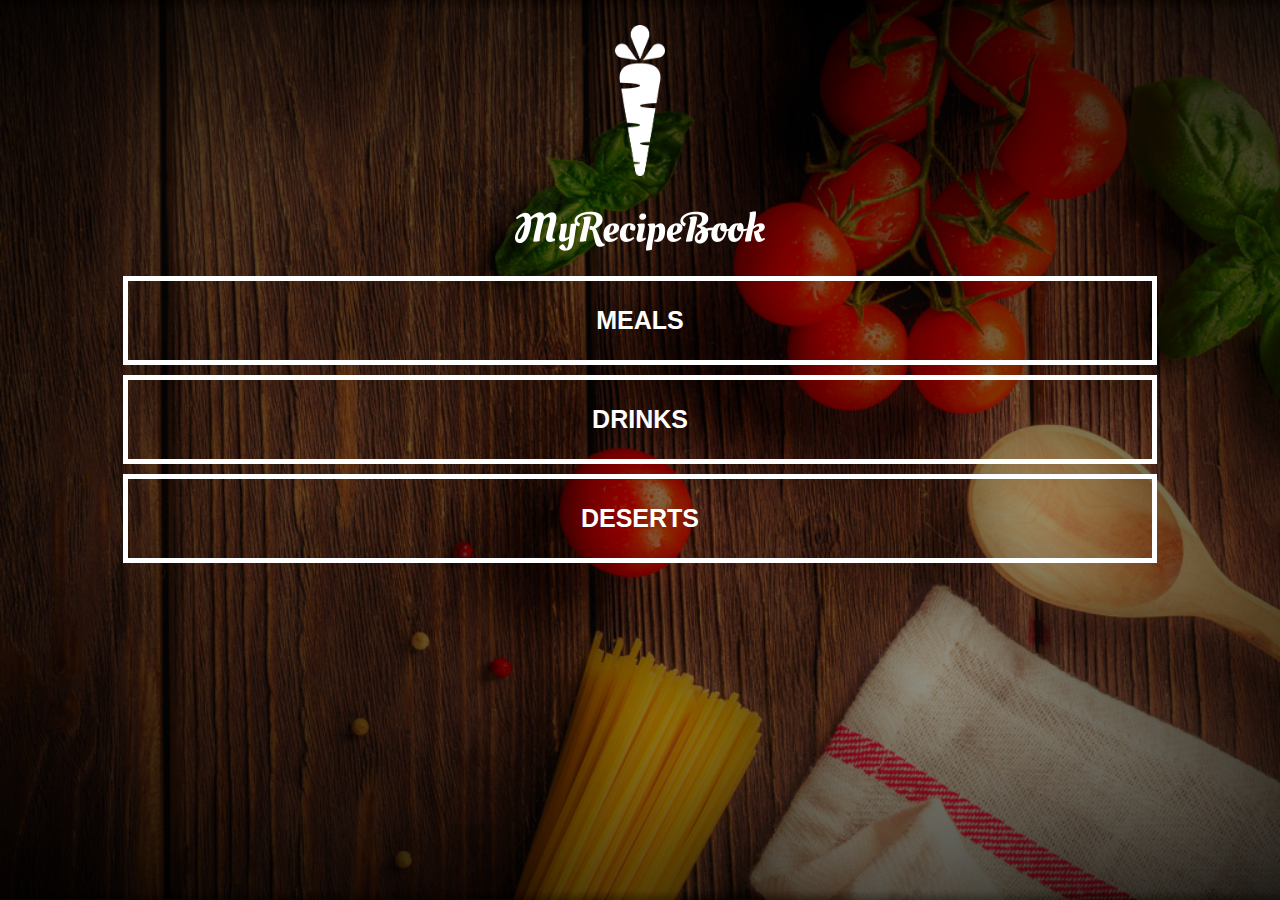
<file: index.html>
<!DOCTYPE html>
<html>
    <head>
        <title>
        My Recipe Book
        </title>
        <link rel="stylesheet" href="style.css">
    </head>
    <body class="body-home">
        
        <img src="images/logo-img.png" id="home-logo-img">
        <img src="images/logo-text.png" id="home-logo-text">

        <div id="home">
        <div class="home-menu">
        <a href="meals.html" class="home-menu-item">
        <p>Meals</p>    
        </a>
        
        <a href="drinks.html" class="home-menu-item">
        <p>Drinks</p>    
        </a>
            
        <a href="deserts.html" class="home-menu-item">
        <p>Deserts</p>    
        </a>
            
        </div>
        </div>
    </body>
</html>
</file>
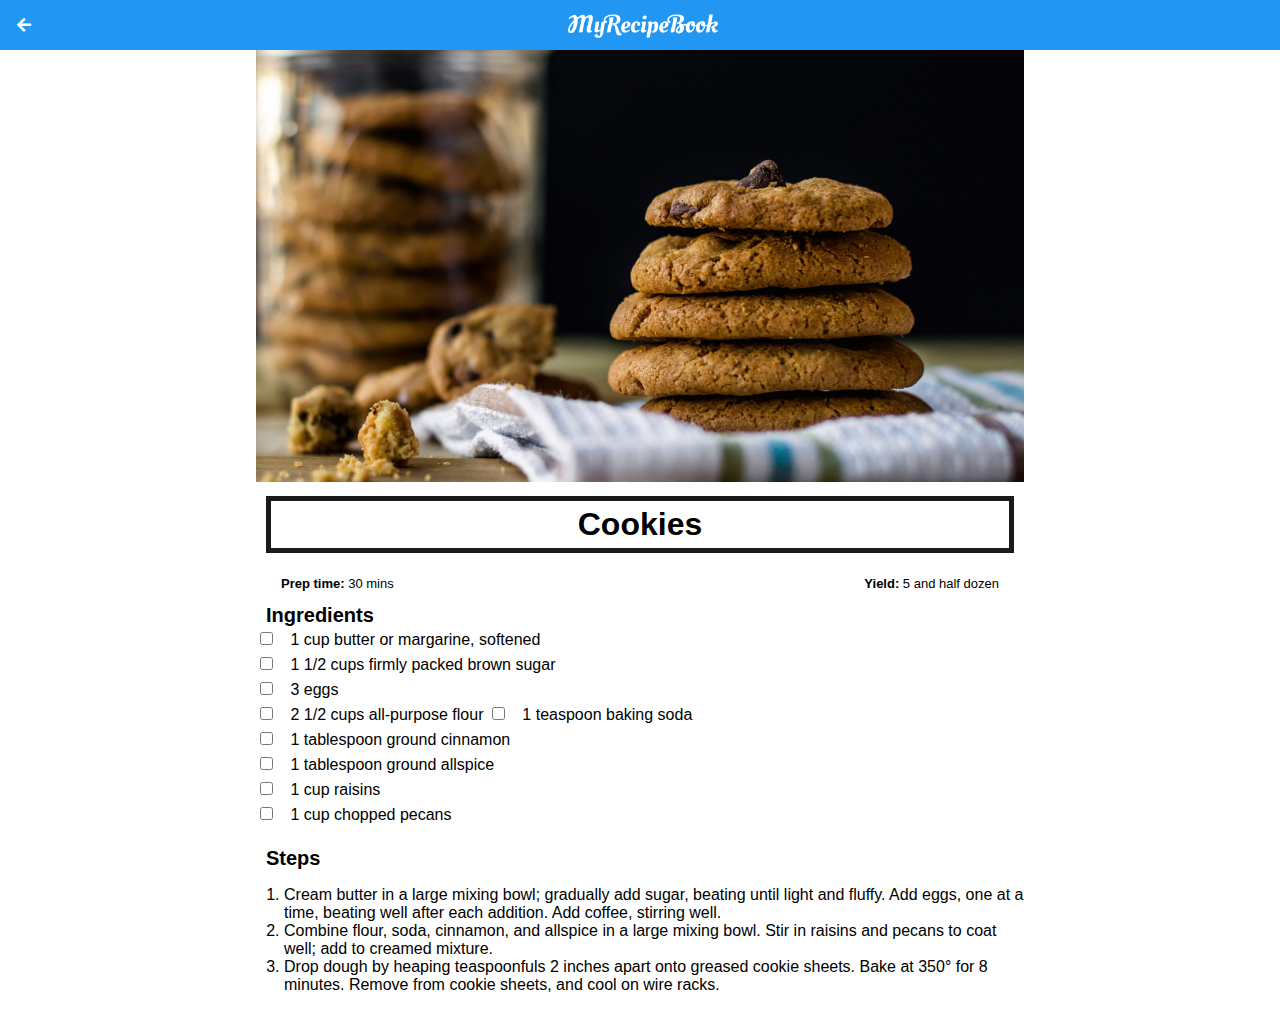
<file: cookies.html>
<!DOCTYPE html>
<html>
    <head>
        <title>
        My Recipe Book | Deserts | Cookies
        </title>
        <link rel="stylesheet" href="style.css">
        <link rel="stylesheet" href="fontAwesome/css/all.css">
    </head>
    <body class="body-recipes">
        
        <div class="header">
            <a href="meals.html">
                <i class="fas fa-arrow-left"></i>
            </a>
            <img src="images/logo-text.png">
        </div>
        
        <div id="recipe">
               <div class="recipe-details">
                    <img src="images/cookies.png">
                   
                   <h1> Cookies</h1>
                   
                   <div class="recipe-details-info">
                   <p><b>Prep time:</b> 30 mins</p>
                       <p style="float: right"><b>Yield:</b> 5 and half dozen</p>
                   </div>
                   
                   <div class="recipe-details-ingredients">
                    <h2>Ingredients</h2>
                       
                    <input id="check-01" type="checkbox">
                       <label for="check-01">1 cup butter or margarine, softened
                       </label>
                       <br>
                    <input id="check-02" type="checkbox">
                       <label for="check-02">1 1/2 cups firmly packed brown sugar
                       </label>
                       <br>
                    <input id="check-03" type="checkbox">
                       <label for="check-03">3 eggs
                       </label>
                       <br>
                    <input id="check-04" type="checkbox">
                       <label for="check-04">2 1/2 cups all-purpose flour


                       </label>
                       <input id="check-05" type="checkbox">
                       <label for="check-05">1 teaspoon baking soda
                       </label>
                       <br>
                       <input id="check-06" type="checkbox">
                       <label for="check-06">1 tablespoon ground cinnamon
                       </label>
                       <br>
                       <input id="check-07" type="checkbox">
                       <label for="check-07">1 tablespoon ground allspice
                       </label>
                       <br>
                       <input id="check-08" type="checkbox">
                       <label for="check-08">1 cup raisins
                       </label>
                       <br>
                       <input id="check-09" type="checkbox">
                       <label for="check-09">1 cup chopped pecans
                       </label>
                       <br>
                   </div>
                   
                   <div class="recipe-details-steps">
                   <h2>Steps</h2>
                   <ol>
                   <li>Cream butter in a large mixing bowl; gradually add sugar, beating until light and fluffy. Add eggs, one at a time, beating well after each addition. Add coffee, stirring well.
                   </li>
                    <li>	Combine flour, soda, cinnamon, and allspice in a large mixing bowl. Stir in raisins and pecans to coat well; add to creamed mixture.	
                   </li>
                    <li>
                        Drop dough by heaping teaspoonfuls 2 inches apart onto greased cookie sheets. Bake at 350° for 8 minutes. Remove from cookie sheets, and cool on wire racks.
                    </li>
                   </ol>
                   </div>
               </div>
        </div>
    </body>
</html>
</file>
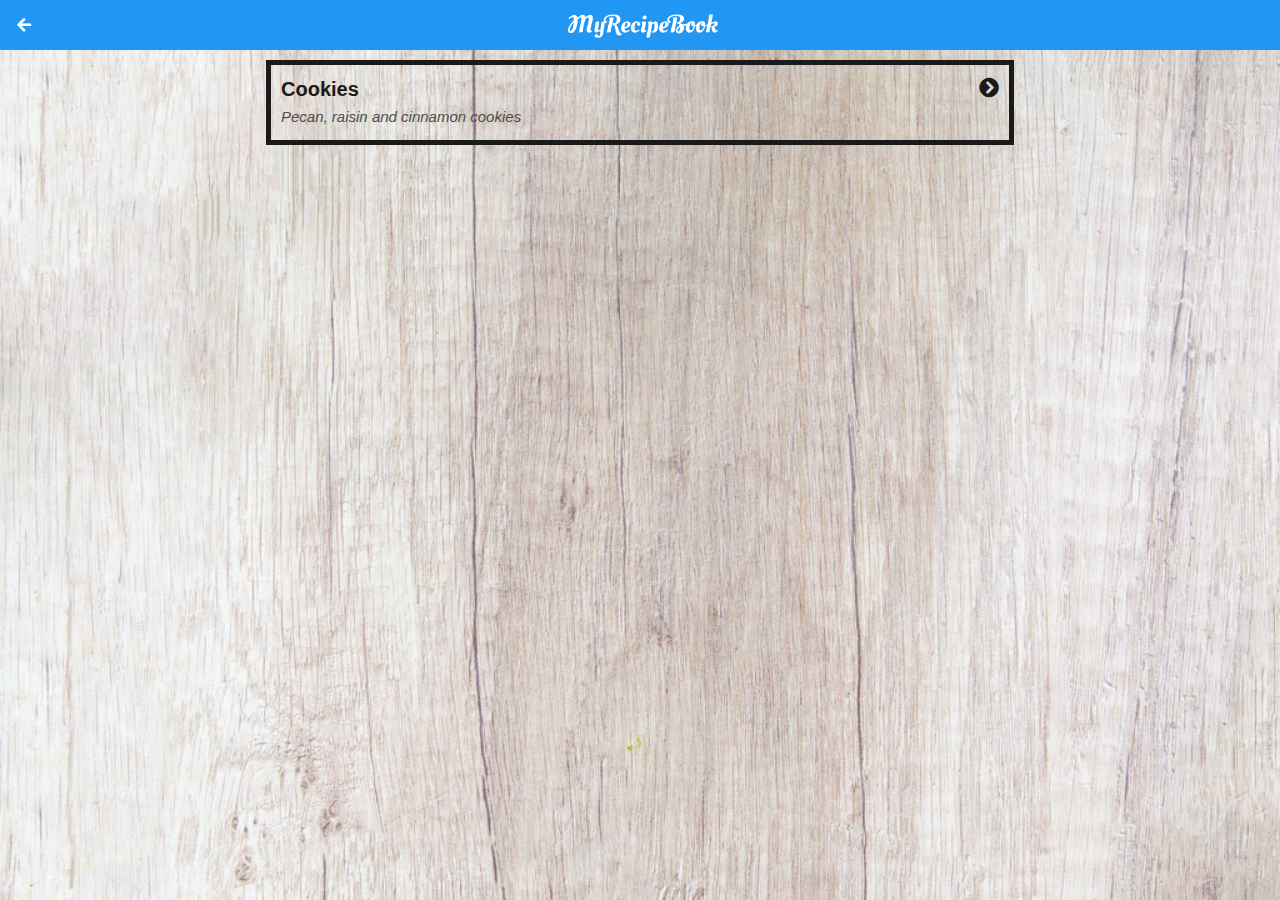
<file: deserts.html>
<!DOCTYPE html>
<html>
    <head>
        <title>
        My Recipe Book | Deserts
        </title>
        <link rel="stylesheet" href="style.css">
        <link rel="stylesheet" href="fontAwesome/css/all.css">
    </head>
    <body class="body-meals">
        
        <div class="header">
            <a href="index.html">
                <i class="fas fa-arrow-left"></i>
            </a>
            <img src="images/logo-text.png">
        </div>
        
        <div id="meals">
        
        <div class="meals-list">
            <a href="cookies.html">
                <div class="meals-list-item">
                   <h1>
                        Cookies

 <i class="fas fa-chevron-circle-right"></i>
                    </h1> 
                    <p>
                       Pecan, raisin and cinnamon cookies
                    </p>
                </div>
            </a>
        </div>
       
        </div>
    </body>
</html>
</file>
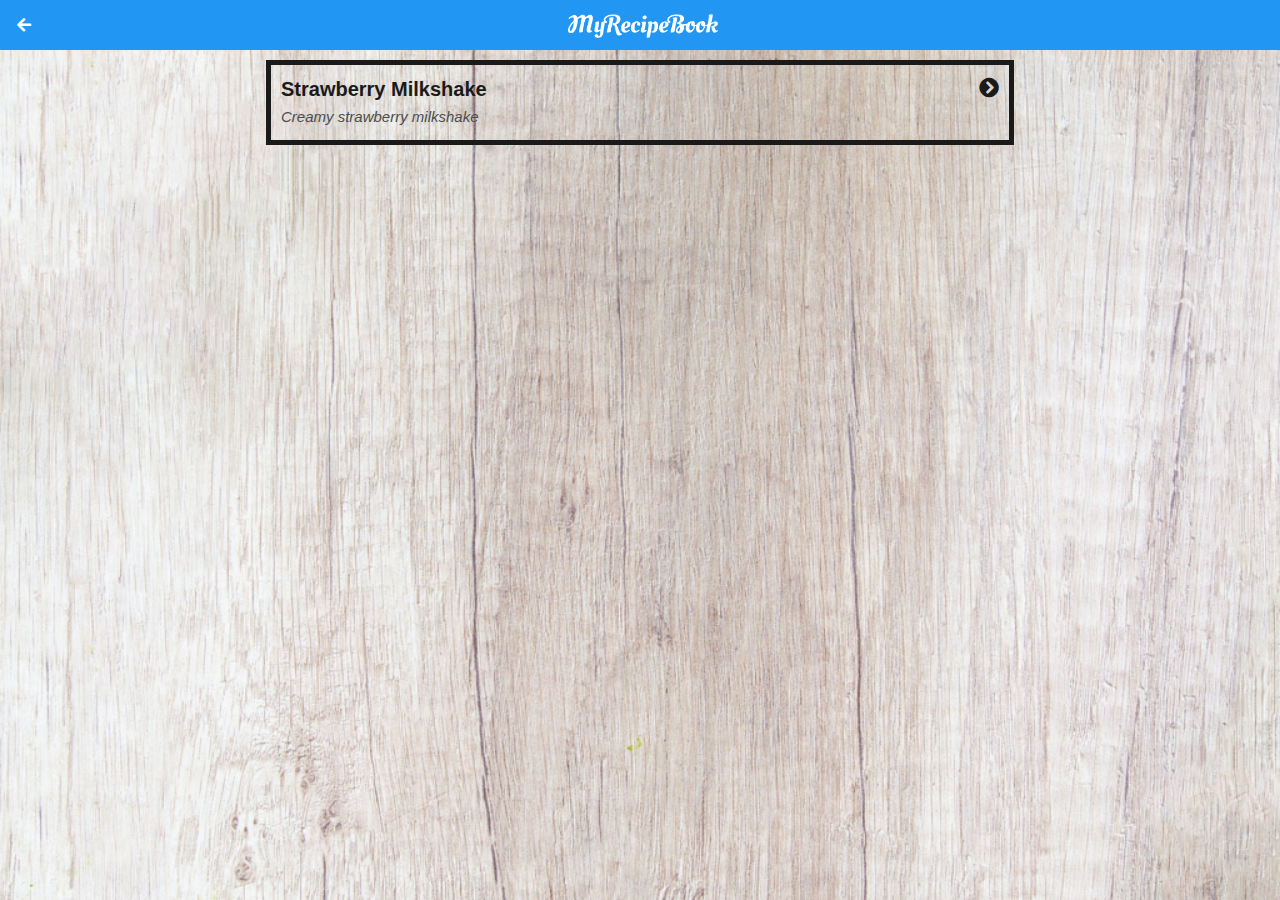
<file: drinks.html>
<!DOCTYPE html>
<html>
    <head>
        <title>
        My Recipe Book | Drinks
        </title>
        <link rel="stylesheet" href="style.css">
        <link rel="stylesheet" href="fontAwesome/css/all.css">
    </head>
    <body class="body-meals">
        
        <div class="header">
            <a href="index.html">
                <i class="fas fa-arrow-left"></i>
            </a>
            <img src="images/logo-text.png">
        </div>
        
        <div id="meals">
        
        <div class="meals-list">
            <a href="milkshake.html">
                <div class="meals-list-item">
                   <h1>
                        Strawberry Milkshake <i class="fas fa-chevron-circle-right"></i>
                    </h1> 
                    <p>
                        Creamy strawberry milkshake
                    </p>
                </div>
            </a>
        </div>
       
        </div>
    </body>
</html>
</file>
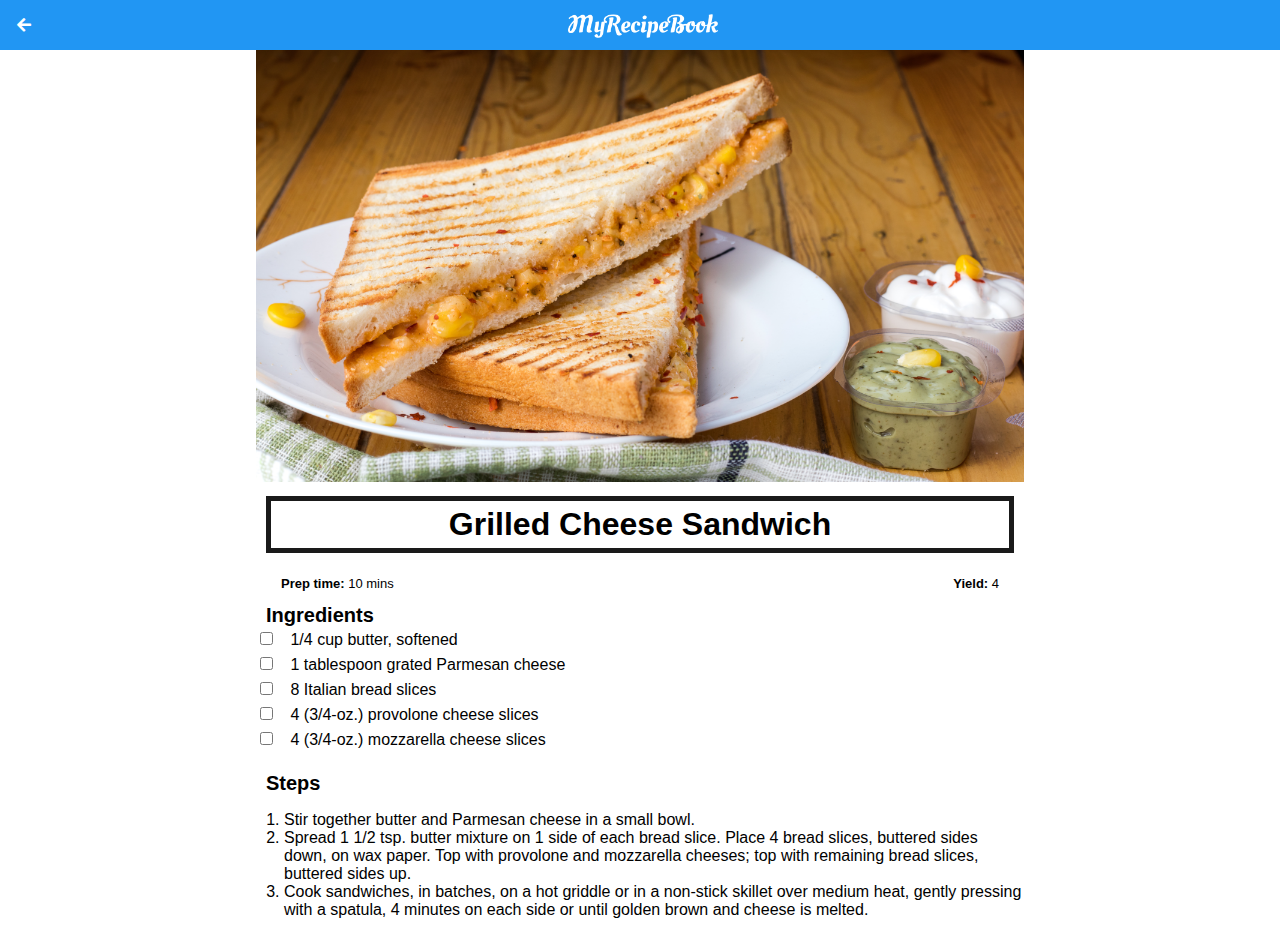
<file: grilledCheese.html>
<!DOCTYPE html>
<html>
    <head>
        <title>
        My Recipe Book | Meals | Grilled Cheese
        </title>
        <link rel="stylesheet" href="style.css">
        <link rel="stylesheet" href="fontAwesome/css/all.css">
    </head>
    <body class="body-recipes">
        
        <div class="header">
            <a href="meals.html">
                <i class="fas fa-arrow-left"></i>
            </a>
            <img src="images/logo-text.png">
        </div>
        
        <div id="recipe">
               <div class="recipe-details">
                    <img src="images/grilledCheese.png">
                   
                   <h1> Grilled Cheese Sandwich</h1>
                   
                   <div class="recipe-details-info">
                   <p><b>Prep time:</b> 10 mins</p>
                       <p style="float: right"><b>Yield:</b> 4</p>
                   </div>
                   
                   <div class="recipe-details-ingredients">
                    <h2>Ingredients</h2>
                       
                    <input id="check-01" type="checkbox">
                       <label for="check-01">1/4 cup butter, softened
                       </label>
                       <br>
                    <input id="check-02" type="checkbox">
                       <label for="check-02">1 tablespoon grated Parmesan cheese
                       </label>
                       <br>
                    <input id="check-03" type="checkbox">
                       <label for="check-03">8 Italian bread slices
                       </label>
                       <br>
                    <input id="check-04" type="checkbox">
                       <label for="check-04">4 (3/4-oz.) provolone cheese slices
                       </label>
                       <br>
                    <input id="check-05" type="checkbox">
                       <label for="check-05">4 (3/4-oz.) mozzarella cheese slices
                       </label>  
                   </div>
                   
                   <div class="recipe-details-steps">
                   <h2>Steps</h2>
                   <ol>
                   <li>	Stir together butter and Parmesan cheese in a small bowl.
                   </li>
                    <li>	Spread 1 1/2 tsp. butter mixture on 1 side of each bread slice. Place 4 bread slices, buttered sides down, on wax paper. Top with provolone and mozzarella cheeses; top with remaining bread slices, buttered sides up.
                   </li>
                    <li>	Cook sandwiches, in batches, on a hot griddle or in a non-stick skillet over medium heat, gently pressing with a spatula, 4 minutes on each side or until golden brown and cheese is melted.
                   </li>
                   </ol>
                   </div>
               </div>
        </div>
    </body>
</html>
</file>
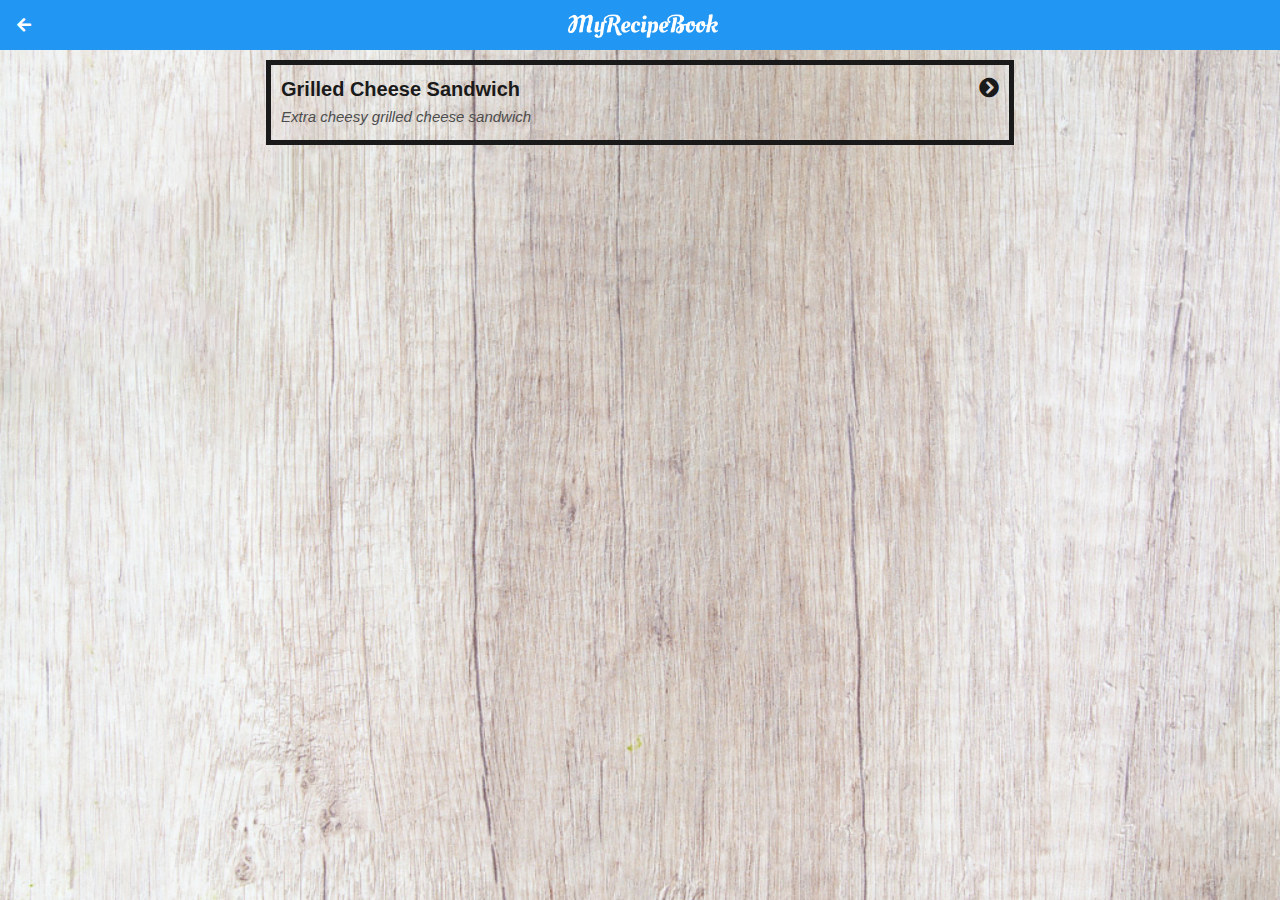
<file: meals.html>
<!DOCTYPE html>
<html>
    <head>
        <title>
        My Recipe Book | Meals
        </title>
        <link rel="stylesheet" href="style.css">
        <link rel="stylesheet" href="fontAwesome/css/all.css">
    </head>
    <body class="body-meals">
        
        <div class="header">
            <a href="index.html">
                <i class="fas fa-arrow-left"></i>
            </a>
            <img src="images/logo-text.png">
        </div>
        
        <div id="meals">
        
        <div class="meals-list">
            <a href="grilledCheese.html">
                <div class="meals-list-item">
                   <h1>
                        Grilled Cheese Sandwich <i class="fas fa-chevron-circle-right"></i>
                    </h1> 
                    <p>
                        Extra cheesy grilled cheese sandwich
                    </p>
                </div>
            </a>
        </div>
       
        </div>
    </body>
</html>
</file>
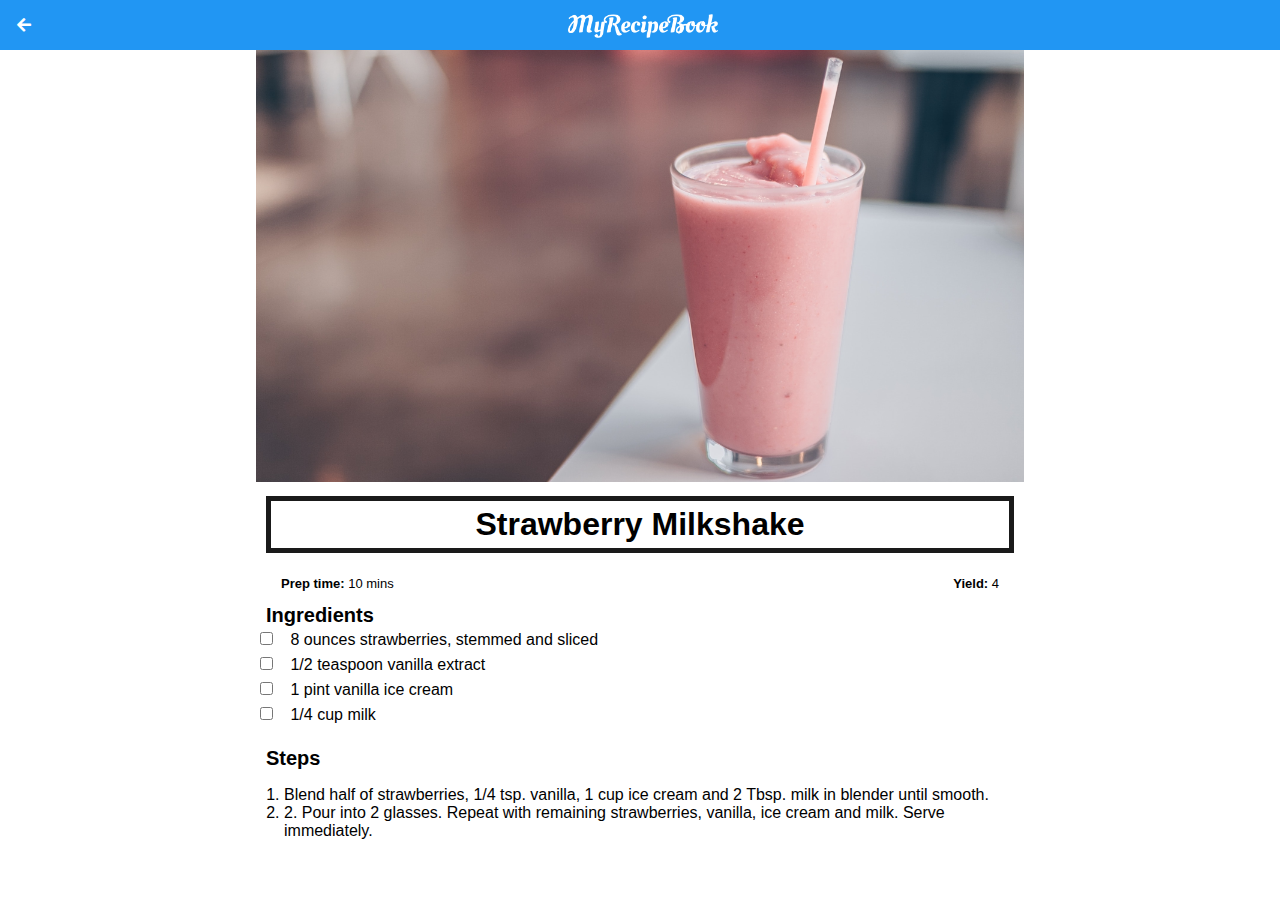
<file: milkshake.html>
<!DOCTYPE html>
<html>
    <head>
        <title>
        My Recipe Book | Drinks | Strawberry Milkshake
        </title>
        <link rel="stylesheet" href="style.css">
        <link rel="stylesheet" href="fontAwesome/css/all.css">
    </head>
    <body class="body-recipes">
        
        <div class="header">
            <a href="meals.html">
                <i class="fas fa-arrow-left"></i>
            </a>
            <img src="images/logo-text.png">
        </div>
        
        <div id="recipe">
               <div class="recipe-details">
                    <img src="images/strawberryMilkshake.png">
                   
                   <h1> Strawberry Milkshake</h1>
                   
                   <div class="recipe-details-info">
                   <p><b>Prep time:</b> 10 mins</p>
                       <p style="float: right"><b>Yield:</b> 4</p>
                   </div>
                   
                   <div class="recipe-details-ingredients">
                    <h2>Ingredients</h2>
                       
                    <input id="check-01" type="checkbox">
                       <label for="check-01">8 ounces strawberries, stemmed and sliced
                       </label>
                       <br>
                    <input id="check-02" type="checkbox">
                       <label for="check-02">1/2 teaspoon vanilla extract </label>
                       <br>
                    <input id="check-03" type="checkbox">
                       <label for="check-03">1 pint vanilla ice cream
                       </label>
                       <br>
                    <input id="check-04" type="checkbox">
                       <label for="check-04">1/4 cup milk
                       </label> 
                   </div>
                   
                   <div class="recipe-details-steps">
                   <h2>Steps</h2>
                   <ol>
                   <li>		Blend half of strawberries, 1/4 tsp. vanilla, 1 cup ice cream and 2 Tbsp. milk in blender until smooth.
                   </li>
                    <li>	2.	Pour into 2 glasses. Repeat with remaining strawberries, vanilla, ice cream and milk. Serve immediately.
                   </li>
                   </ol>
                   </div>
               </div>
        </div>
    </body>
</html>
</file>
<file: style.css>
html{
    heigth: 100%;
}

body{
    font-family: sans-serif;
    
    margin: 0;
    padding: 0;
    
    height: 100%;
}

.body-home{
    background-image: url(images/background-01-port.png);
    background-position: center;
    background-attachment: fixed;
    background-repeat: no-repeat;
    background-size: cover;
}

/*========== HOME PAGE ==========*/

#home-logo-img{
    width: 50px;
    display: block;
    margin: auto;
    padding: 25px 10px 10px 10px;
}

#home-logo-text{
    width: auto;
    display: block;
    margin: auto;
    padding: 25px;
}

/*===== HOME PAGE MENU =====*/

.home-menu-item{
    text-decoration: none;
    text-transform:uppercase;
    
    color: white;
    font-size: 25px;
    font-weight: bold;
    text-align: center;
    border: 5px solid white;
    
    display: block;
    margin: auto;
    margin-bottom: 10px;
    width: 80%;
}

/*========== MEALS PAGE ==========*/

/*===== MEALS PAGE MENU =====*/


#meals{
    padding-top: 50px;
}
.meals-list a {
    text-decoration: none;
}

.meals-list-item{
    border: 5px solid #1a1a1a;
    margin: 10px;
}

.meals-list-item h1 {
   font-weight: bold;
    font-size: 20px;
    color: #1a1a1a;
    padding-left: 10px;
}

.meals-list-item i {
    float: right;
    color: #1a1a1a;
    padding-right: 10px;
}

.meals-list-item p{
    font-size: 15px;
    font-style: italic;
    color: #4d4d4d;
    margin-top: -7px;
    padding-left: 10px;
}

.body-meals{
    background-image: url(images/background-02-port.png);
    background-position: center;
    background-attachment: fixed;
    background-repeat: no-repeat;
    background-size: cover;
}

/*========== HEADING ==========*/

.header{
    background-color: #2196f3;
    width: 100%;
    height: 50px;
    top: 0;
    
    position: fixed;
    overflow: hidden;
    text-align: center;
}

.header i{
    float: left;
    padding: 17px 0px 0px 17px;
    color: white;
}

.header img{
    width: 150px;
    padding-top: 14px;
    padding-right: 25px;
}

/*========== RECIPE PAGE ==========*/

#recipe{
    padding-top: 50px;
}

/*===== RECIPE DETAILS =====*/

.recipe-details img{
    width: 100%;
}

.recipe-details h1{
    font size="25px";
    text-align: center;
    border: 5px solid #1a1a1a;
    margin: 10px;
    padding: 5px;
}

.recipe-details h2{
    font-size: 20px;
    text-align: left;
    margin: 0;
    margin-left: 10px;
}
.recipe-details-info{
    margin-left: 25px;
    margin-right: 25px;
}

.recipe-details-info p{
    font-size: 13px;
    display: inline-block;
}

.recipe-details-ingredients label{
    line-height: 25px;
    margin-left: 10px;
}

.recipe-details-steps{
    padding-top:20px;
}

.recipe-details-steps ol{
    padding-left: 28px;
}

/*========== RESPONSIVE LAYOUT ==========*/

@media only screen and (min-width:600px){
    #meals{
        width: 80%;
        margin: auto;
    }
    
    #recipe{
        width: 80%;
        margin: auto;
    }
}

@media only screen and (min-width:1000px){
    #meals{
        width: 60%;
        margin: auto;
    }
    
    #recipe{
        width: 60%;
        margin: auto;
    }
}

@media only screen and (min-width:1500px){
    #meals{
        width: 40%;
        margin: auto;
    }
    
    #recipe{
        width: 40%;
        margin: auto;
    }
}

@media only screen and (min-width:720px){
    .body-home{
        background-image: url('images/background-01-land.png');
    }
    .body-meals{
        background-image: url('images/background-02-land.png');
    }
}
</file>
